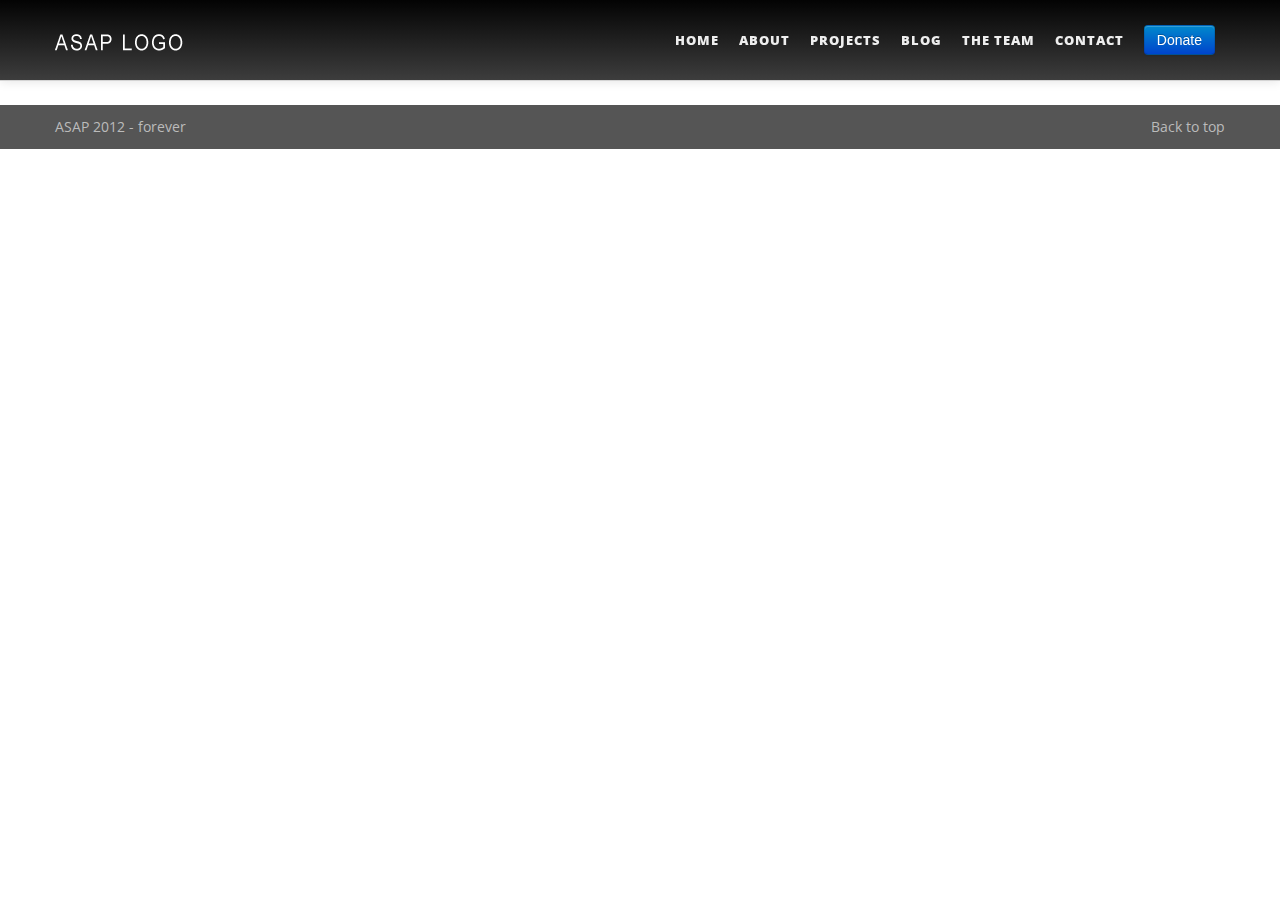
<file: blog_fullwidth.html>
<!DOCTYPE html>
<html lang="en">
  <head>
    <meta charset="utf-8">
    <title>ASAP</title>
    <meta name="viewport" content="width=device-width, initial-scale=1.0">
    <meta name="description" content="Responsive HTML template for Your company">
    <meta name="author" content="Oskar Żabik (oskar.zabik@gmail.com)">

    <!-- Le styles -->
    <link href="css/bootstrap.min.css" rel="stylesheet">
    <link href="css/bootstrap-responsive.min.css" rel="stylesheet">

    <link rel="stylesheet" href="css/typica.css">

    <!-- Le HTML5 shim, for IE6-8 support of HTML5 elements -->
    <!--[if lt IE 9]>
      <script src="http://html5shim.googlecode.com/svn/trunk/html5.js"></script>
    <![endif]-->

    <!-- Le favicon -->
    <link rel="shortcut icon" href="favicon.ico">

  </head>

  <body>

    <div class="navbar navbar-fixed-top">
      <div class="navbar-inner">
        <div class="container">
          <a class="btn btn-navbar" data-toggle="collapse" data-target=".nav-collapse">
            <span class="icon-bar"></span>
            <span class="icon-bar"></span>
            <span class="icon-bar"></span>
          </a>
          <a class="brand" href="index.html"><img src="img/logo.png" alt="Typica - Bootstrap Awesome Template!"></a>
          <div class="nav-collapse">
            <ul class="nav pull-right">
               <li><a href="index.html">Home</a></li>
              <li><a href="about.html">About</a></li>
              <li><a href="projects.html">Projects</a></li>
              <li><a href="http://sowen242.tumblr.com/">Blog</a></li>
              <li><a href="theteam.html">The Team</a></li>
              <li><a href="contact.html">Contact</a></li>
              <li style="margin-top:-10px;"><a href="donate.html"><button class="btn btn-primary" type="button">Donate</button></a></li>
            </ul>
          </div><!--/.nav-collapse -->
        </div>
      </div>
    </div>
    
    
<!-- 
    <div class="hero-unit">
    	<div class="container">
    		<div class="row">
    			<div class="span12">
    				<h1>the <strong class="blue">Blog</strong></h1>
    			</div>
    		</div>
    	</div>
    </div>
    
	<div class="container blog-wrap post-info-left">

   				<article class="row blog-item">
   					
   					<div class="span2">
   						
   						<aside>
   							
   							<div class="date-wrapper">
   								<span class="published">
   									<time datetime="2011-01-12">
   										<p class="day pull-left">12</p><p class="month pull-right">JAN 2012</p>
   									</time>
   									<div class="clearfix"></div>
   								</span>
   							</div>

   							<div class="postedby">
   								<h4><i class="icon-user"></i> Author:</h4>
   								<p class="author-name"><a href="#">John Doe</a></p>
   							</div>

   							<div class="post-tags">
   								<h4><i class="icon-tags"></i> Tags:</h4>
   								<ul>
   								  <li><a href="#" rel="tag"><span class="label">Tag1</span></a></li>
   								  <li><a href="#" rel="tag"><span class="label">tag2</span></a></li>
   								  <li><a href="#" rel="tag"><span class="label">tag3</span></a></li>
   								  <li><a href="#" rel="tag"><span class="label">tag4</span></a></li>
   								</ul>
   							</div>

   							<div class="comments">
   								<h4><i class="icon-comment"></i> Comments</h4>
   								<p class="comments-count"><a href="#">4</a></p>
   							</div>

   						</aside>
   					</div><!~~ .span2 ~~>

   					<div class="span10">
   						
   									<h2><a href="blog_single.html">Lorem ipsum dolor sir amet</a> <small>consectetur adipisicing elit</small></h2>
   											  			
   									<p>Lorem ipsum dolor sit amet, consectetur adipisicing elit, sed do eiusmod
				      	    tempor incididunt ut labore et dolore magna aliqua. Ut enim ad minim veniam,
				      	    quis nostrud exercitation ullamco laboris nisi ut aliquip ex ea commodo
				      	    consequat. Duis aute irure dolor in reprehenderit in voluptate velit esse
				      	    cillum dolore eu fugiat nulla pariatur. Excepteur sint occaecat cupidatat non
				      	    proident, sunt in culpa qui officia deserunt mollit anim id est laborum.</p>
				      	    <img src="img/slide_bg2.jpg" alt="">
				      	    <p>Consectetur adipisicing elit, sed do eiusmod
				      	    tempor incididunt ut labore et dolore magna aliqua. Ut enim ad minim veniam,
				      	    quis nostrud exercitation ullamco laboris nisi ut aliquip ex ea commodo
				      	    consequat.</p>	


   					</div><!~~ .span10 ~~>

   				</article>

   				<article class="row blog-item">
   					
   					<div class="span2">
   						
   						<aside>
   							
   							<div class="date-wrapper">
   								<span class="published">
   									<time datetime="2011-02-02">
   										<p class="day pull-left">02</p><p class="month pull-right">FEB 2012</p>
   									</time>
   									<div class="clearfix"></div>
   								</span>
   							</div>

   							<div class="postedby">
   								<h4><i class="icon-user"></i> Author:</h4>
   								<p class="author-name"><a href="#">John Smith</a></p>
   							</div>

   							<div class="post-tags">
   								<h4><i class="icon-tags"></i> Tags:</h4>
   								<ul>
   								  <li><a href="#" rel="tag"><span class="label">Tag1</span></a></li>
   								  <li><a href="#" rel="tag"><span class="label">tag2</span></a></li>
   								  <li><a href="#" rel="tag"><span class="label">tag3</span></a></li>
   								  <li><a href="#" rel="tag"><span class="label">tag4</span></a></li>
   								  <li><a href="#" rel="tag"><span class="label">tag5</span></a></li>
   								  <li><a href="#" rel="tag"><span class="label">tag6</span></a></li>
   								</ul>
   							</div>

   							<div class="comments">
   								<h4><i class="icon-comment"></i> Comments</h4>
   								<p class="comments-count"><a href="#">36</a></p>
   							</div>

   						</aside>
   					</div><!~~ .span2 ~~>

   					<div class="span10">
   						
   									<h2><a href="blog_single.html">Lorem ipsum dolor sir amet</a> <small>Integer posuere erat</small></h2>
				      	    <blockquote>
				      	      <p>Lorem ipsum dolor sit amet, consectetur adipiscing elit. Integer posuere erat a ante venenatis.</p>
				      	      <small>Someone famous</small>
				      	    </blockquote>
				      	    <p>Consectetur adipisicing elit, sed do eiusmod
				      	    tempor incididunt ut labore et dolore magna aliqua. Ut enim ad minim veniam,
				      	    quis nostrud exercitation ullamco laboris nisi ut aliquip ex ea commodo
				      	    consequat.</p>	
      	    				<p>Lorem ipsum dolor sit amet, consectetur adipisicing elit, sed do eiusmod
  	          	    tempor incididunt ut labore et dolore magna aliqua. Ut enim ad minim veniam,
  	          	    quis nostrud exercitation ullamco laboris nisi ut aliquip ex ea commodo
  	          	    consequat. Duis aute irure dolor in reprehenderit in voluptate velit esse
  	          	    cillum dolore eu fugiat nulla pariatur. Excepteur sint occaecat cupidatat non
  	          	    proident, sunt in culpa qui officia deserunt mollit anim id est laborum.</p>


   					</div><!~~ .span10 ~~>

   				</article>
   				
   				<!~~ PAGINATION ~~>
   				<div class="pagination pagination-centered">
   				  <ul>
   				    <li><a href="#">Prev</a></li>
   				    <li class="active">
   				      <a href="#">1</a>
   				    </li>
   				    <li><a href="#">2</a></li>
   				    <li><a href="#">3</a></li>
   				    <li><a href="#">4</a></li>
   				    <li><a href="#">Next</a></li>
   				  </ul>
   				</div>
 -->

   	</div><!-- .container .blog-wrap -->
<footer>
      <div class="container">
        <!-- COPYRIGHTS -->
        <p class="pull-left">ASAP 2012 - forever</p>
        <p class="pull-right"><a href="#">Back to top</a></p>
      </div>
    </footer>


    <!-- Le javascript
    ================================================== -->
    <!-- Placed at the end of the document so the pages load faster -->
    <script src="js/jquery.js"></script>
    <script src="js/bootstrap.js"></script>
    <script src="js/plugins.js"></script>
    <script src="js/setup.js"></script>

  </body>
</html>
</file>
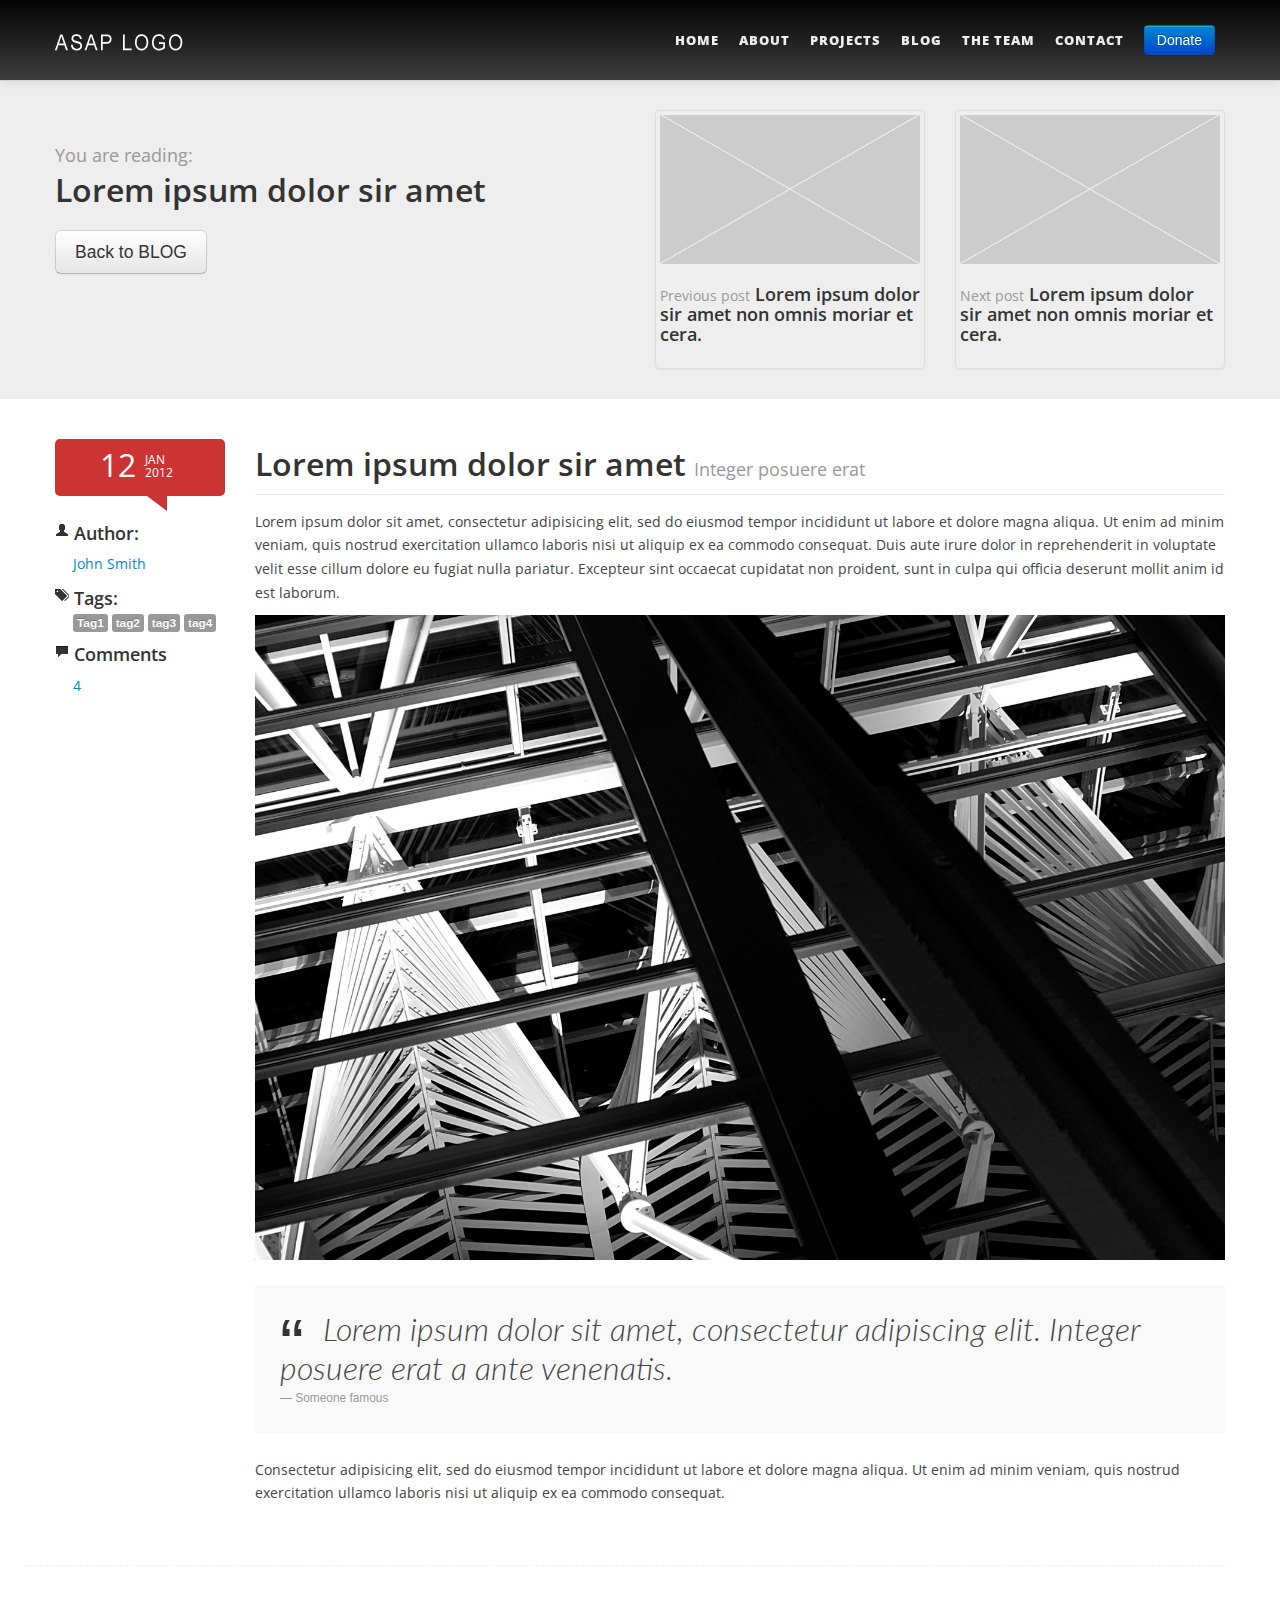
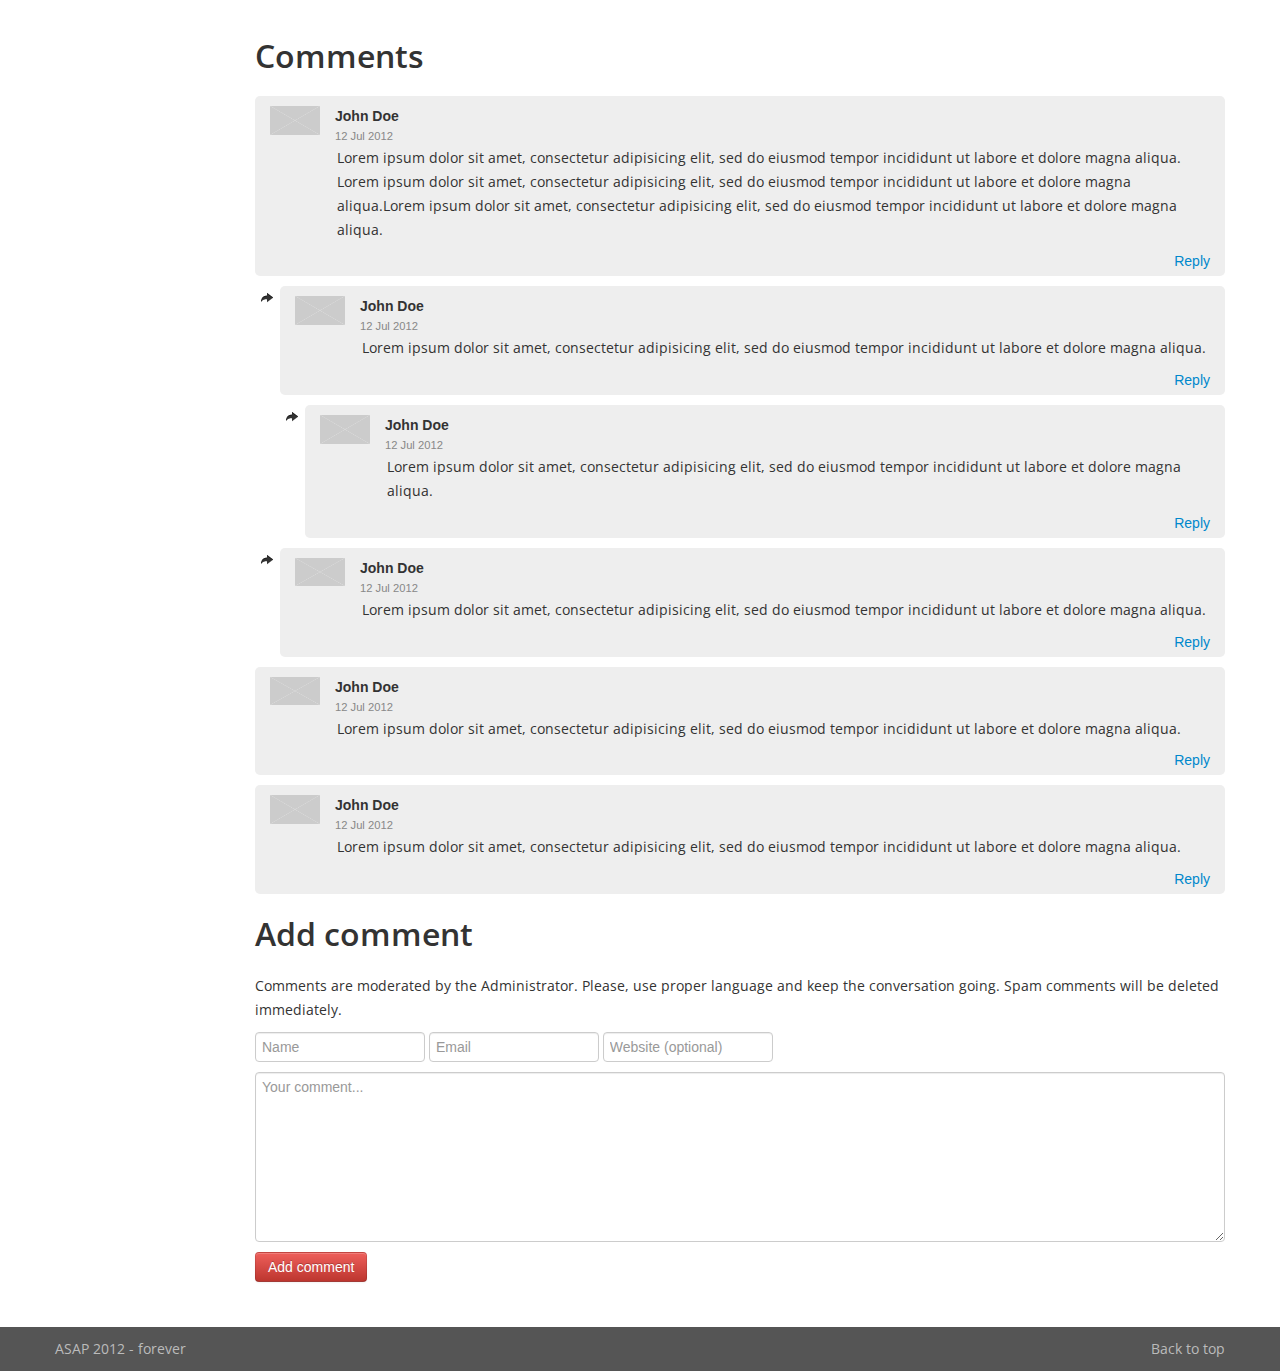
<file: blog_single.html>
<!DOCTYPE html>
<html lang="en">
  <head>
    <meta charset="utf-8">
    <title>ASAP</title>
    <meta name="viewport" content="width=device-width, initial-scale=1.0">
    <meta name="description" content="Responsive HTML template for Your company">
    <meta name="author" content="Oskar Żabik (oskar.zabik@gmail.com)">

    <!-- Le styles -->
    <link href="css/bootstrap.min.css" rel="stylesheet">
    <link href="css/bootstrap-responsive.min.css" rel="stylesheet">

    <link rel="stylesheet" href="css/typica.css">

    <!-- Le HTML5 shim, for IE6-8 support of HTML5 elements -->
    <!--[if lt IE 9]>
      <script src="http://html5shim.googlecode.com/svn/trunk/html5.js"></script>
    <![endif]-->

    <!-- Le favicon -->
    <link rel="shortcut icon" href="favicon.ico">

  </head>

  <body>

    <div class="navbar navbar-fixed-top">
      <div class="navbar-inner">
        <div class="container">
          <a class="btn btn-navbar" data-toggle="collapse" data-target=".nav-collapse">
            <span class="icon-bar"></span>
            <span class="icon-bar"></span>
            <span class="icon-bar"></span>
          </a>
          <a class="brand" href="index.html"><img src="img/logo.png" alt="Typica - Bootstrap Awesome Template!"></a>
          <div class="nav-collapse">
            <ul class="nav pull-right">
               <li><a href="index.html">Home</a></li>
              <li><a href="about.html">About</a></li>
              <li><a href="projects.html">Projects</a></li>
              <li><a href="http://sowen242.tumblr.com/">Blog</a></li>
              <li><a href="theteam.html">The Team</a></li>
              <li><a href="contact.html">Contact</a></li>
              <li style="margin-top:-10px;"><a href="donate.html"><button class="btn btn-primary" type="button">Donate</button></a></li>
            </ul>
          </div><!--/.nav-collapse -->
        </div>
      </div>
    </div>

    <div class="hero-unit">
    	<div class="container">
    		<div class="row">
    			<div class="span6">
    				<h2><small>You are reading:</small><br> Lorem ipsum dolor sir amet</h2>
    				<button class="btn btn-large">Back to BLOG</button>
    			</div>

    			<div class="span6">
    				<div class="row">
    					<div class="span3">
    						<a href="#" class="thumbnail previous-post">
    							<img src="img/testimonials_placeholder.png" alt="" class="hidden-phone">
    							<h4><small>Previous post</small> Lorem ipsum dolor sir amet non omnis moriar et cera.</h4>
    						</a>
    					</div>
    					<div class="span3">
    						<a href="#" class="thumbnail next-post">
    							<img src="img/testimonials_placeholder.png" alt="" class="hidden-phone">
    							<h4><small>Next post</small> Lorem ipsum dolor sir amet non omnis moriar et cera.</h4>
    						</a>
    					</div>
    				</div>
    			</div>
    		</div>
    	</div>
    </div>

   	<div class="container blog-wrap post-info-left">

   				<article class="row blog-item blog-item-single">
   					
   					<div class="span2">
   						
   						<aside>
   							
   							<div class="date-wrapper">
   								<span class="published">
   									<time datetime="2011-01-12">
   										<p class="day pull-left">12</p><p class="month pull-right">JAN 2012</p>
   									</time>
   									<div class="clearfix"></div>
   								</span>
   							</div>

   							<div class="postedby">
   								<h4><i class="icon-user"></i> Author:</h4>
   								<p class="author-name"><a href="#">John Smith</a></p>
   							</div>

   							<div class="post-tags">
   								<h4><i class="icon-tags"></i> Tags:</h4>
   								<ul>
   								  <li><a href="#" rel="tag"><span class="label">Tag1</span></a></li>
   								  <li><a href="#" rel="tag"><span class="label">tag2</span></a></li>
   								  <li><a href="#" rel="tag"><span class="label">tag3</span></a></li>
   								  <li><a href="#" rel="tag"><span class="label">tag4</span></a></li>
   								</ul>
   							</div>

   							<div class="comments">
   								<h4><i class="icon-comment"></i> Comments</h4>
   								<p class="comments-count"><a href="#">4</a></p>
   							</div>

   						</aside>
   					</div><!-- .span2 -->

   					<div class="span10">
   						
   									<h2>Lorem ipsum dolor sir amet <small>Integer posuere erat</small></h2>
   											  			
   									<p>Lorem ipsum dolor sit amet, consectetur adipisicing elit, sed do eiusmod
   						      	    tempor incididunt ut labore et dolore magna aliqua. Ut enim ad minim veniam,
   						      	    quis nostrud exercitation ullamco laboris nisi ut aliquip ex ea commodo
   						      	    consequat. Duis aute irure dolor in reprehenderit in voluptate velit esse
   						      	    cillum dolore eu fugiat nulla pariatur. Excepteur sint occaecat cupidatat non
   						      	    proident, sunt in culpa qui officia deserunt mollit anim id est laborum.</p>
   						      	    <img src="img/slide_bg2.jpg" alt="">
   						      	    <blockquote>
   						      	      <p>Lorem ipsum dolor sit amet, consectetur adipiscing elit. Integer posuere erat a ante venenatis.</p>
   						      	      <small>Someone famous</small>
   						      	    </blockquote>
   						      	    <p>Consectetur adipisicing elit, sed do eiusmod
   						      	    tempor incididunt ut labore et dolore magna aliqua. Ut enim ad minim veniam,
   						      	    quis nostrud exercitation ullamco laboris nisi ut aliquip ex ea commodo
   						      	    consequat.</p>	


   					</div><!-- .span10 -->

   				</article>
   				
   				<!-- COMMENTS -->
   				<div class="row">
   					<div class="span10 offset2">
   						
   						<h2>Comments</h2>
   						<ol class="comments-list comments-main-list">
   							<li>
   								<div class="comment">
   									<img src="img/testimonials_placeholder.png" alt="" width="50" height="50" class="avatar">
									<div class="comment-author">John Doe</div>
									<div class="comment-date">12 Jul 2012</div>
									<p class="comment-content">Lorem ipsum dolor sit amet, consectetur adipisicing elit, sed do eiusmod	tempor incididunt ut labore et dolore magna aliqua. Lorem ipsum dolor sit amet, consectetur adipisicing elit, sed do eiusmod	tempor incididunt ut labore et dolore magna aliqua.Lorem ipsum dolor sit amet, consectetur adipisicing elit, sed do eiusmod	tempor incididunt ut labore et dolore magna aliqua.
									</p>
									<a href="#" class="comment-reply">Reply</a>
   								</div>

   								<ol class="comments-list comment-reply">
   									<li>
   										<div class="comment">
   											<img src="img/testimonials_placeholder.png" alt="" width="50" height="50" class="avatar">
   											<div class="comment-author">John Doe</div>
   											<div class="comment-date">12 Jul 2012</div>
   											<p class="comment-content">Lorem ipsum dolor sit amet, consectetur adipisicing elit, sed do eiusmod	tempor incididunt ut labore et dolore magna aliqua. </p>
   											<a href="#" class="comment-reply">Reply</a>
   										</div>
   										<ol class="comments-list comment-reply">
   											<li>
   												<div class="comment">
   													<img src="img/testimonials_placeholder.png" alt="" width="50" height="50" class="avatar">
   													<div class="comment-author">John Doe</div>
   													<div class="comment-date">12 Jul 2012</div>
   													<p class="comment-content">Lorem ipsum dolor sit amet, consectetur adipisicing elit, sed do eiusmod	tempor incididunt ut labore et dolore magna aliqua. </p>
   													<a href="#" class="comment-reply">Reply</a>
   												</div>
   											</li>
   										</ol>
   									</li>
   									<li>
   										<div class="comment">
   											<img src="img/testimonials_placeholder.png" alt="" width="50" height="50" class="avatar">
   											<div class="comment-author">John Doe</div>
   											<div class="comment-date">12 Jul 2012</div>
   											<p class="comment-content">Lorem ipsum dolor sit amet, consectetur adipisicing elit, sed do eiusmod	tempor incididunt ut labore et dolore magna aliqua. </p>
   											<a href="#" class="comment-reply">Reply</a>
   										</div>
   									</li>
   								</ol>
   							</li>
   							<li>
   								<div class="comment">
   									<img src="img/testimonials_placeholder.png" alt="" width="50" height="50" class="avatar">
   									<div class="comment-author">John Doe</div>
   									<div class="comment-date">12 Jul 2012</div>
   									<p class="comment-content">Lorem ipsum dolor sit amet, consectetur adipisicing elit, sed do eiusmod	tempor incididunt ut labore et dolore magna aliqua. </p>
   									<a href="#" class="comment-reply">Reply</a>
   								</div>
   							</li>
   							<li>
   								<div class="comment">
   									<img src="img/testimonials_placeholder.png" alt="" width="50" height="50" class="avatar">
   									<div class="comment-author">John Doe</div>
   									<div class="comment-date">12 Jul 2012</div>
   									<p class="comment-content">Lorem ipsum dolor sit amet, consectetur adipisicing elit, sed do eiusmod	tempor incididunt ut labore et dolore magna aliqua. </p>
   									<a href="#" class="comment-reply">Reply</a>
   								</div>
   							</li>
   						</ol>

		   				<!-- COMMENT FORM -->
		   				<h2>Add comment</h2>
		   				<p>Comments are moderated by the Administrator. Please, use proper language and keep the conversation going. Spam comments will be deleted immediately.</p>
						<form action="#" method="post" class="form-inline form-horizontal">
							<div class="span10">
								<div class="row commenter-info">
									<input type="text" name="name" id="name" value="" tabindex="1" placeholder="Name" class="span2"/>
									<input type="text" name="name" id="name" value="" tabindex="2" placeholder="Email" class="span2"/>
									<input type="text" name="name" id="name" value="" tabindex="3" placeholder="Website (optional)" class="span2"/>
								</div>
							</div>
							
							<div>
								<textarea cols="100" rows="8" name="textarea" id="textarea" tabindex="4" placeholder="Your comment..." class="span10"></textarea>
							</div>
							
						
							<div>
								<input type="submit" value="Add comment" class="btn btn-danger comment-button"/>
							</div>
						</form>

   					</div><!-- .span10.offset1 -->
   				</div>

   	</div><!-- .container .blog-wrap -->

    <footer>
      <div class="container">
        <!-- COPYRIGHTS -->
        <p class="pull-left">ASAP 2012 - forever</p>
        <p class="pull-right"><a href="#">Back to top</a></p>
      </div>
    </footer>


    <!-- Le javascript
    ================================================== -->
    <!-- Placed at the end of the document so the pages load faster -->
    <script src="js/jquery.js"></script>
    <script src="js/bootstrap.js"></script>
    <script src="js/plugins.js"></script>
    <script src="js/setup.js"></script>

  </body>
</html>
</file>
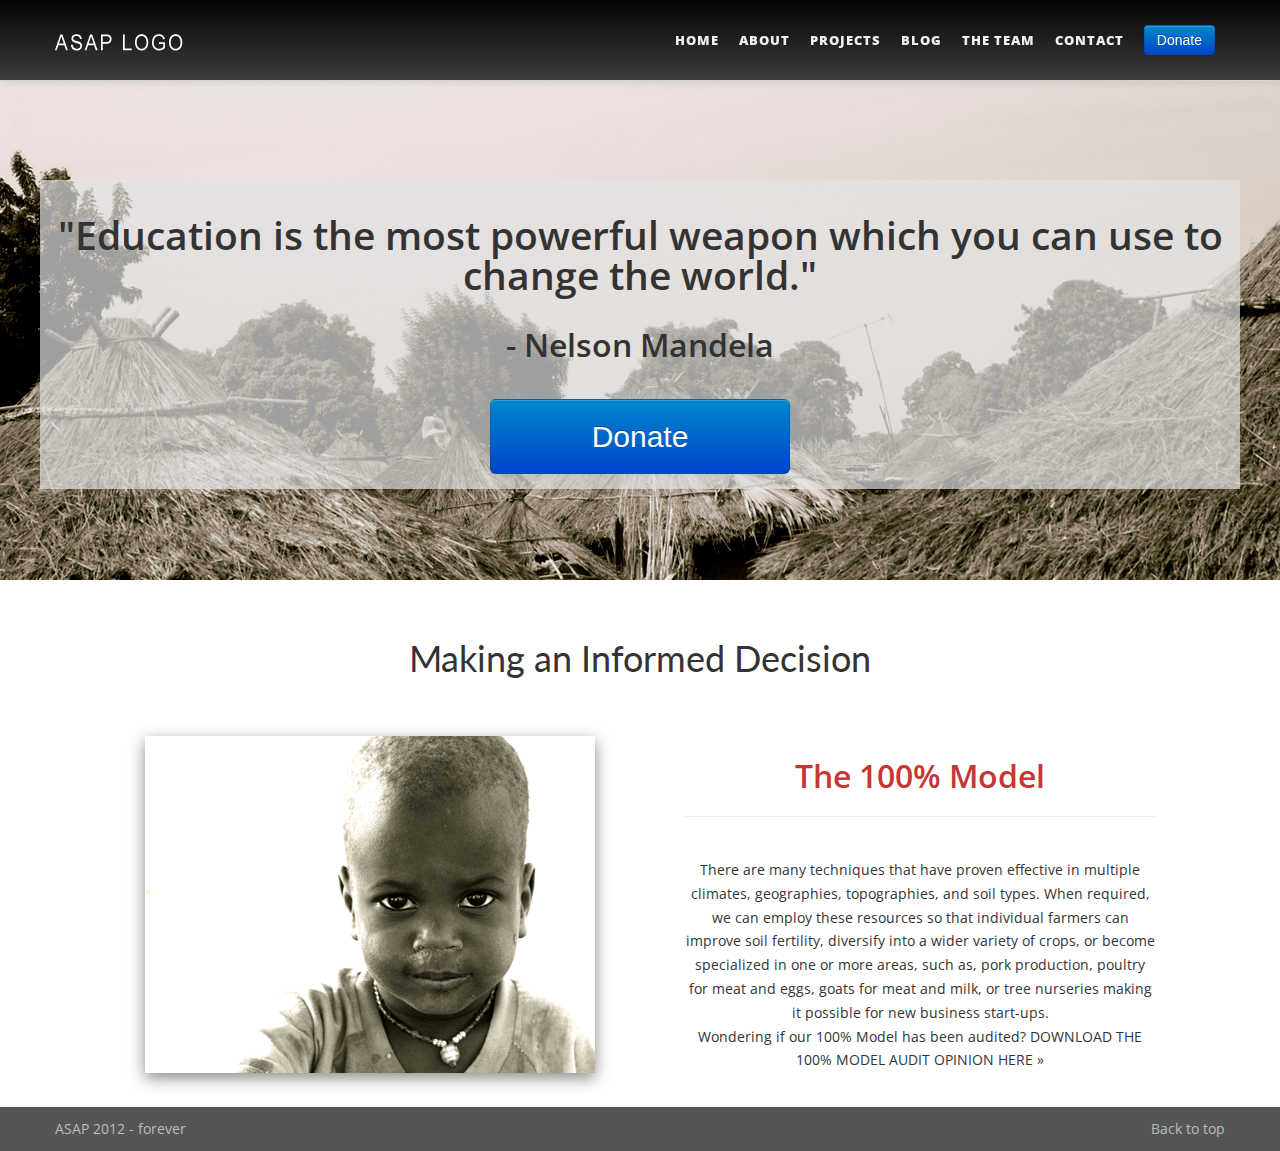
<file: donate.html>
<!DOCTYPE html>
<html lang="en">
  <head>
    <meta charset="utf-8">
    <title>ASAP</title>
    <meta name="viewport" content="width=device-width, initial-scale=1.0">
    <meta name="description" content="Responsive HTML template for Your company">
    <meta name="author" content="Oskar Żabik (oskar.zabik@gmail.com)">

    <!-- Le styles -->
    <link href="css/bootstrap.min.css" rel="stylesheet">
    <link href="css/bootstrap-responsive.min.css" rel="stylesheet">

    <link rel="stylesheet" href="css/typica.css">

    <!-- Le HTML5 shim, for IE6-8 support of HTML5 elements -->
    <!--[if lt IE 9]>
      <script src="http://html5shim.googlecode.com/svn/trunk/html5.js"></script>
    <![endif]-->

    <!-- Le favicon -->
    <link rel="shortcut icon" href="favicon.ico">

  </head>

  <body>

    <div class="navbar navbar-fixed-top">
      <div class="navbar-inner">
        <div class="container">
          <a class="btn btn-navbar" data-toggle="collapse" data-target=".nav-collapse">
            <span class="icon-bar"></span>
            <span class="icon-bar"></span>
            <span class="icon-bar"></span>
          </a>
          <a class="brand" href="index.html"><img src="img/logo.png" alt="Typica - Bootstrap Awesome Template!"></a>
          <div class="nav-collapse">
            <ul class="nav pull-right">
               <li><a href="index.html">Home</a></li>
              <li><a href="about.html">About</a></li>
              <li><a href="projects.html">Projects</a></li>
              <li><a href="http://sowen242.tumblr.com/">Blog</a></li>
              <li><a href="theteam.html">The Team</a></li>
              <li><a href="contact.html">Contact</a></li>
              <li style="margin-top:-10px;"><a href="donate.html"><button class="btn btn-primary" type="button">Donate</button></a></li>
            </ul>
          </div><!--/.nav-collapse -->
        </div>
      </div>
    </div>
<!-- End Nav -->

<!-- Img -->
<div id="myCarousel" class="carousel slide";>
        <!-- Carousel items -->
        <div class="carousel-inner">
          <div class="active item">
            <img src="img/donate.png" alt="Donate">
           	 <div>
            	<div class="caption middle-left container push-left" style="text-align:center;margin-top:-100px;margin-left: -600px; padding:15px; background-color: rgba(226, 226, 226, 0.7);">
             		<h1>"Education is the most powerful weapon which you can use to change the world."</h1>
              	 	<h2>- Nelson Mandela</h2><br/>
              	 <center><button class="btn btn-large btn-primary" type="button" style="width:300px; height:75px;font-size: 30px;">Donate</button></center>
           	 </div>
        	</div>
        </div>
      </div>
    </div>
      

      <div class="section-title">
        <h2>Making an Informed Decision</h2>
      </div>
  
      <!-- Earth -->
      
      <center><div class="container">
          <div class="span6">
            <img src="img/donate_child.png" alt="placeholder+image" style="width:450px; box-shadow: 0px 5px 15px #888888">
          </div>
          <div class="span5">
            <h2 style="color: #c63733">The 100% Model<hr></h2>
            <p>
There are many techniques that have proven effective in multiple climates, geographies, topographies, and soil types. When required, we can employ these resources so that individual farmers can improve soil fertility, diversify into a wider variety of crops, or become specialized in one or more areas, such as, pork production, poultry for meat and eggs, goats for meat and milk, or tree nurseries making it possible for new business start-ups.
<br/>
Wondering if our 100% Model has been audited? DOWNLOAD THE 100% MODEL AUDIT OPINION HERE »</p>
           </div>
          </div></center>

    <footer>
      <div class="container">
        <!-- COPYRIGHTS -->
        <p class="pull-left">ASAP 2012 - forever</p>
        <p class="pull-right"><a href="#">Back to top</a></p>
      </div>
    </footer>


    <!-- Le javascript
    ================================================== -->
    <!-- Placed at the end of the document so the pages load faster -->
    <script src="js/jquery.js"></script>
    <script src="js/bootstrap.js"></script>
    <script src="js/plugins.js"></script>
    <script src="js/setup.js"></script>

  </body>
</html>
</file>
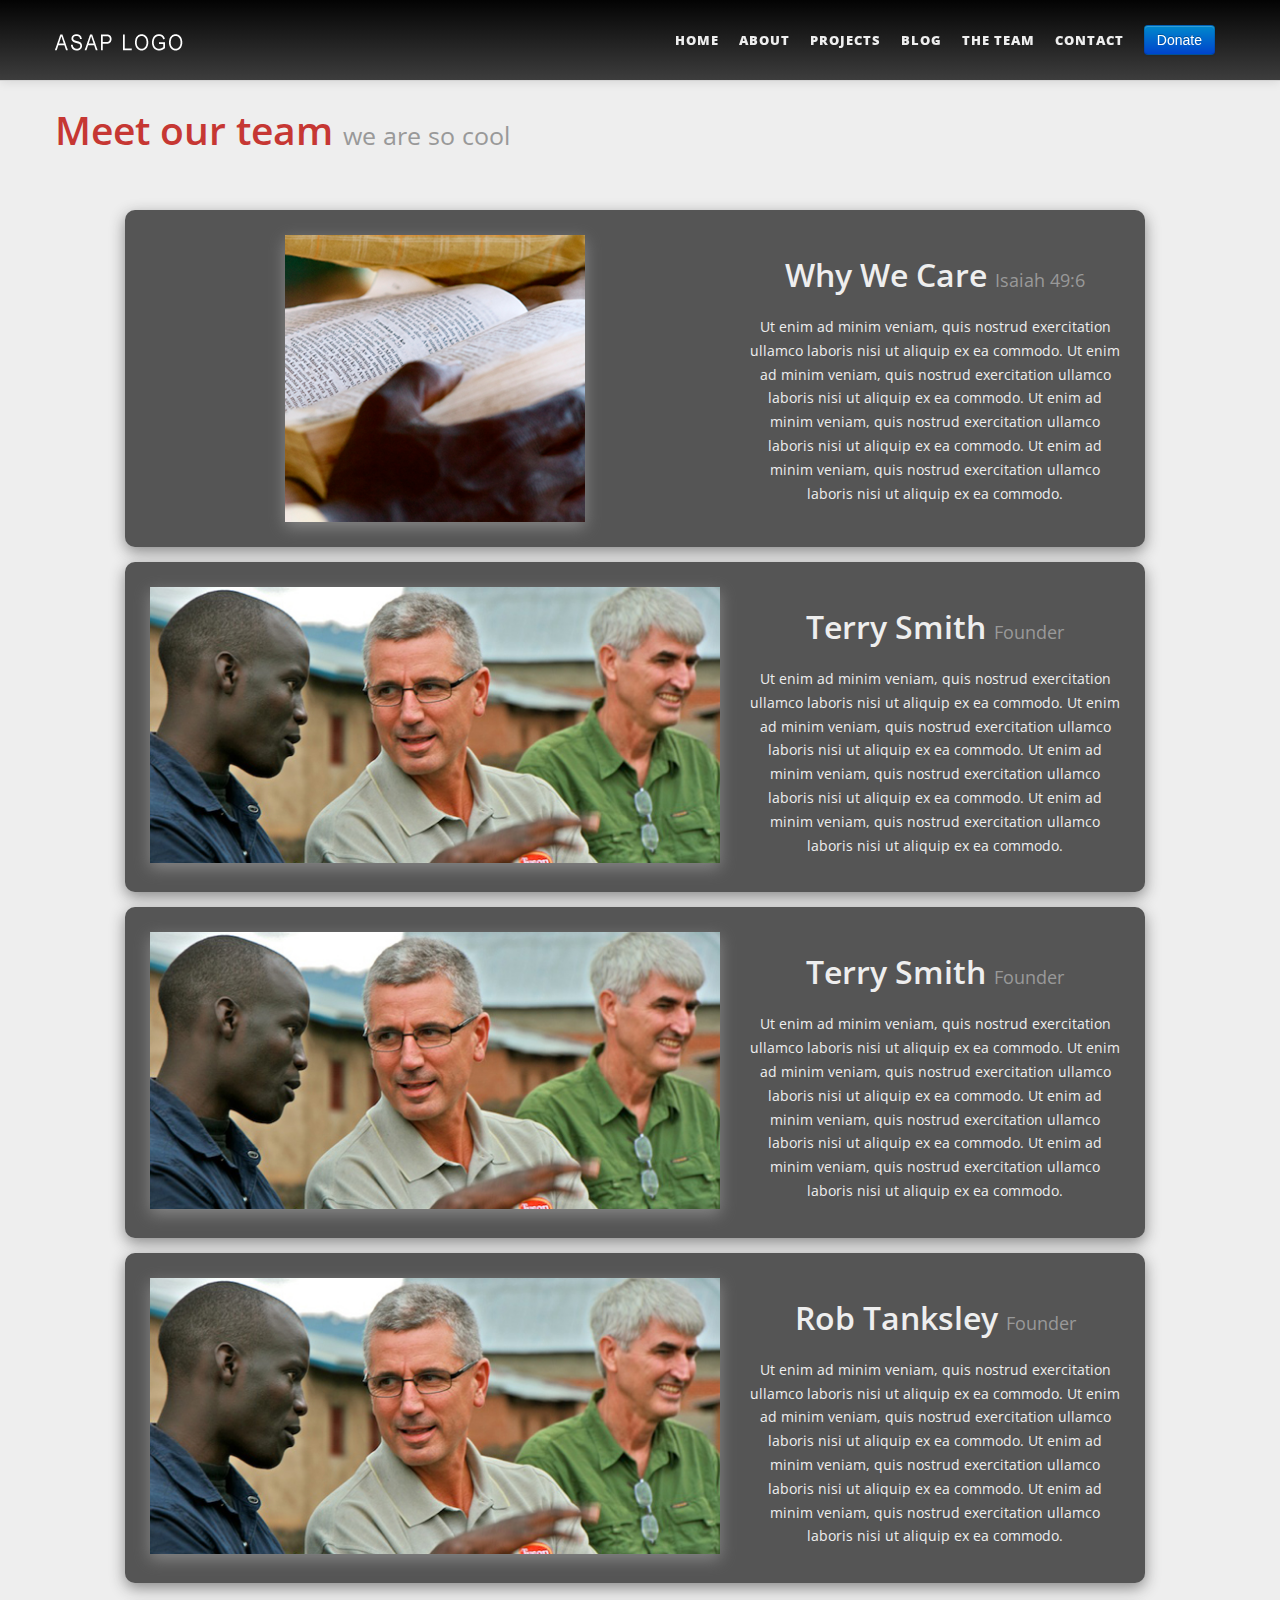
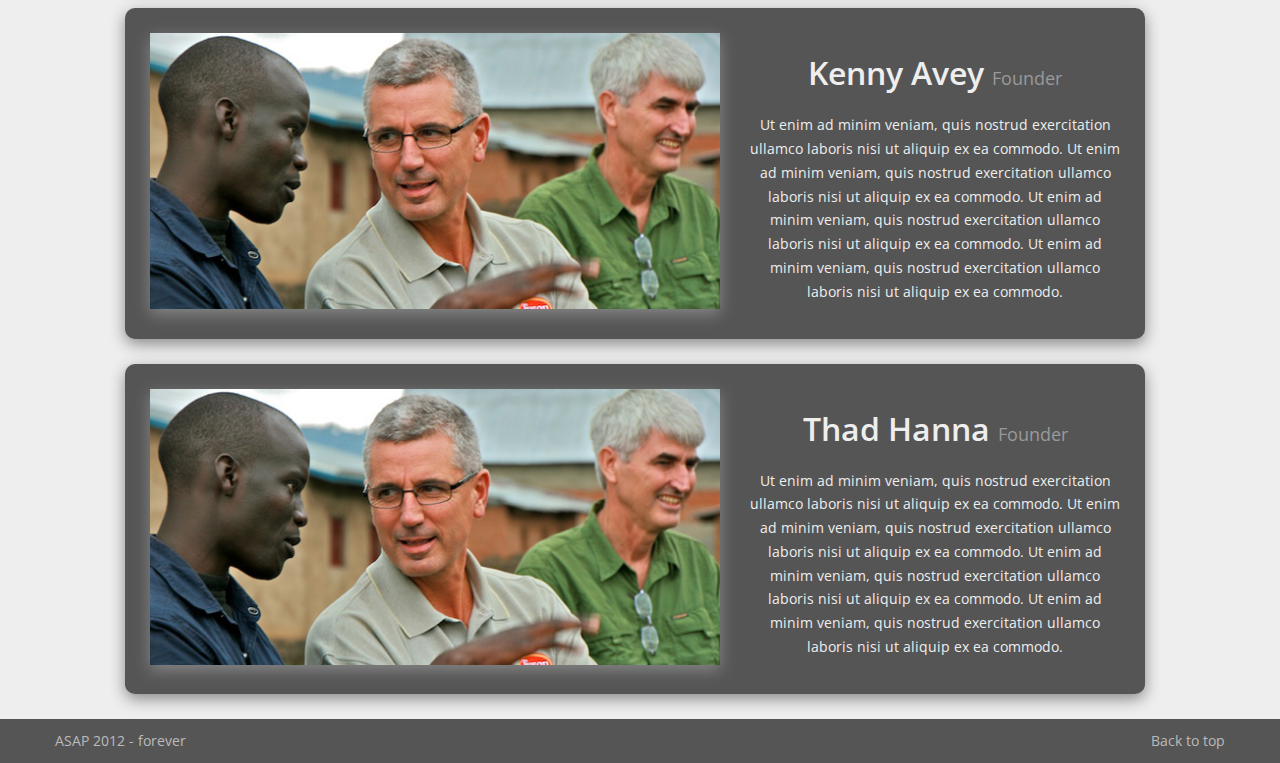
<file: theteam.html>
<!DOCTYPE html>
<html lang="en">
  <head>
    <meta charset="utf-8">
    <title>ASAP</title>
    <meta name="viewport" content="width=device-width, initial-scale=1.0">
    <meta name="description" content="Responsive HTML template for Your company">
    <meta name="author" content="Oskar Żabik (oskar.zabik@gmail.com)">

    <!-- Le styles -->
    <link href="css/bootstrap.min.css" rel="stylesheet">
    <link href="css/bootstrap-responsive.min.css" rel="stylesheet">

    <link rel="stylesheet" href="css/typica.css">

    <!-- Le HTML5 shim, for IE6-8 support of HTML5 elements -->
    <!--[if lt IE 9]>
      <script src="http://html5shim.googlecode.com/svn/trunk/html5.js"></script>
    <![endif]-->

    <!-- Le favicon -->
    <link rel="shortcut icon" href="favicon.ico">

  </head>

  <body style="background-color: #eeeeee">

    <div class="navbar navbar-fixed-top">
      <div class="navbar-inner">
        <div class="container">
          <a class="btn btn-navbar" data-toggle="collapse" data-target=".nav-collapse">
            <span class="icon-bar"></span>
            <span class="icon-bar"></span>
            <span class="icon-bar"></span>
          </a>
          <a class="brand" href="index.html"><img src="img/logo.png" alt="Typica - Bootstrap Awesome Template!"></a>
          <div class="nav-collapse">
            <ul class="nav pull-right">
               <li><a href="index.html">Home</a></li>
              <li><a href="about.html">About</a></li>
              <li><a href="projects.html">Projects</a></li>
              <li><a href="http://sowen242.tumblr.com/">Blog</a></li>
              <li><a href="theteam.html">The Team</a></li>
              <li><a href="contact.html">Contact</a></li>
              <li style="margin-top:-10px;"><a href="donate.html"><button class="btn btn-primary" type="button">Donate</button></a></li>
            </ul>
          </div><!--/.nav-collapse -->
        </div>
      </div>
    </div>

    <div class="container">

      <div class="page-header">
        <h1 style="color: #c63733">Meet our team <small>we are so cool</small></h1>
      </div>
      
      <!--Why We Care -->
    <div class="container span10" style="background-color: #555; padding:25px; border-radius:10px; box-shadow: 0px 5px 15px #888888; margin-left:70px;"> 
      	<div class="row testimonials">
          	<div class="span6">
            	<img src="img/team/bible.png" alt="Why We Care" style="box-shadow: 0px 5px 15px #888888">
          	</div>
          	<div class="span4">
            	<h2 style="color: #EEE">Why We Care <small>Isaiah 49:6</small></h2>
            <p style="color: #EEE">Ut enim ad minim veniam, quis nostrud exercitation ullamco laboris nisi ut aliquip ex ea commodo. Ut enim ad minim veniam, quis nostrud exercitation ullamco laboris nisi ut aliquip ex ea commodo. Ut enim ad minim veniam, quis nostrud exercitation ullamco laboris nisi ut aliquip ex ea commodo. Ut enim ad minim veniam, quis nostrud exercitation ullamco laboris nisi ut aliquip ex ea commodo.</p>
          </div>
      	</div>
      </div>
      
       <!-- Member 1 -->
    <div class="container span10" style="background-color: #555; padding:25px; border-radius:10px; box-shadow: 0px 5px 15px #888888; margin-top:15px; margin-left:70px;"> 
      	<div class="row testimonials">
          	<div class="span6">
            	<img src="img/team/Donnie.jpg" alt="Donnie Smith" style="box-shadow: 0px 5px 15px #888888">
          	</div>
          	<div class="span4">
            	<h2 style="color: #EEE">Terry Smith <small>Founder</small></h2>
            <p style="color: #EEE">Ut enim ad minim veniam, quis nostrud exercitation ullamco laboris nisi ut aliquip ex ea commodo. Ut enim ad minim veniam, quis nostrud exercitation ullamco laboris nisi ut aliquip ex ea commodo. Ut enim ad minim veniam, quis nostrud exercitation ullamco laboris nisi ut aliquip ex ea commodo. Ut enim ad minim veniam, quis nostrud exercitation ullamco laboris nisi ut aliquip ex ea commodo.</p>
          </div>
      	</div>
      </div>

      <!-- Member 2 -->
    <div class="container span10" style="background-color: #555; padding:25px; border-radius:10px; box-shadow: 0px 5px 15px #888888; margin-top:15px; margin-left:70px;"> 
        <div class="row testimonials">
            <div class="span6">
              <img src="img/team/Donnie.jpg" alt="Donnie Smith" style="box-shadow: 0px 5px 15px #888888">
            </div>
            <div class="span4">
              <h2 style="color: #EEE">Terry Smith <small>Founder</small></h2>
            <p style="color: #EEE">Ut enim ad minim veniam, quis nostrud exercitation ullamco laboris nisi ut aliquip ex ea commodo. Ut enim ad minim veniam, quis nostrud exercitation ullamco laboris nisi ut aliquip ex ea commodo. Ut enim ad minim veniam, quis nostrud exercitation ullamco laboris nisi ut aliquip ex ea commodo. Ut enim ad minim veniam, quis nostrud exercitation ullamco laboris nisi ut aliquip ex ea commodo.</p>
          </div>
        </div>
      </div>
      
       <!-- Member 3 -->
    <div class="container span10" style="background-color: #555; padding:25px; border-radius:10px; box-shadow: 0px 5px 15px #888888; margin-top:15px; margin-left:70px;"> 
      	<div class="row testimonials">
          	<div class="span6">
            	<img src="img/team/Donnie.jpg" alt="Donnie Smith" style="box-shadow: 0px 5px 15px #888888">
          	</div>
          	<div class="span4">
            	<h2 style="color: #EEE">Rob Tanksley <small>Founder</small></h2>
            <p style="color: #EEE">Ut enim ad minim veniam, quis nostrud exercitation ullamco laboris nisi ut aliquip ex ea commodo. Ut enim ad minim veniam, quis nostrud exercitation ullamco laboris nisi ut aliquip ex ea commodo. Ut enim ad minim veniam, quis nostrud exercitation ullamco laboris nisi ut aliquip ex ea commodo. Ut enim ad minim veniam, quis nostrud exercitation ullamco laboris nisi ut aliquip ex ea commodo.</p>
          </div>
      	</div>
      </div>
      
       <!-- Member 4 -->
    <div class="container span10" style="background-color: #555; padding:25px; border-radius:10px; box-shadow: 0px 5px 15px #888888; margin-top:25px; margin-left:70px;"> 
      	<div class="row testimonials">
          	<div class="span6">
            	<img src="img/team/Donnie.jpg" alt="Donnie Smith" style="box-shadow: 0px 5px 15px #888888">
          	</div>
          	<div class="span4">
            	<h2 style="color: #EEE">Kenny Avey <small>Founder</small></h2>
            <p style="color: #EEE">Ut enim ad minim veniam, quis nostrud exercitation ullamco laboris nisi ut aliquip ex ea commodo. Ut enim ad minim veniam, quis nostrud exercitation ullamco laboris nisi ut aliquip ex ea commodo. Ut enim ad minim veniam, quis nostrud exercitation ullamco laboris nisi ut aliquip ex ea commodo. Ut enim ad minim veniam, quis nostrud exercitation ullamco laboris nisi ut aliquip ex ea commodo.</p>
          </div>
      	</div>
      </div>
      
       <!-- Member 5 -->
    <div class="container span10" style="background-color: #555; padding:25px; border-radius:10px; box-shadow: 0px 5px 15px #888888; margin-top:25px; margin-left:70px;"> 
      	<div class="row testimonials">
          	<div class="span6">
            	<img src="img/team/Donnie.jpg" alt="Donnie Smith" style="box-shadow: 0px 5px 15px #888888">
          	</div>
          	<div class="span4">
            	<h2 style="color: #EEE">Thad Hanna <small>Founder</small></h2>
            <p style="color: #EEE">Ut enim ad minim veniam, quis nostrud exercitation ullamco laboris nisi ut aliquip ex ea commodo. Ut enim ad minim veniam, quis nostrud exercitation ullamco laboris nisi ut aliquip ex ea commodo. Ut enim ad minim veniam, quis nostrud exercitation ullamco laboris nisi ut aliquip ex ea commodo. Ut enim ad minim veniam, quis nostrud exercitation ullamco laboris nisi ut aliquip ex ea commodo.</p>
          </div>
      	</div>
      </div>
      
    </div>

    <footer>
      <div class="container">
        <!-- COPYRIGHTS -->
        <p class="pull-left">ASAP 2012 - forever</p>
        <p class="pull-right"><a href="#">Back to top</a></p>
      </div>
    </footer>


    <!-- Le javascript
    ================================================== -->
    <!-- Placed at the end of the document so the pages load faster -->
    <script src="js/jquery.js"></script>
    <script src="js/bootstrap.js"></script>
    <script src="js/plugins.js"></script>
    <script src="js/setup.js"></script>

  </body>
</html>
</file>
<file: css/typica.css>
@import url(http://fonts.googleapis.com/css?family=Open+Sans:800,600,400,300|Open+Sans+Condensed:300,700|Lato:100,300,400);
/* 
*           Layout stylesheet
* ======================================
* Project:     ASAP
* Version:     1.0
* Last change: 11/1/2012
* Author:      Stephen Owen
* Author URI:  sowen242@gmail.com
* --------------------------------------
*           Table of contents
* ======================================
* $GLOBAL
* $NAVIGATION
* $CAROUSEL
* $HOMEPAGE
* $CONTACT
* $FOOTER
* $FONTS   - element specific font 
*            rules sometimes included 
*            within element
* $ABOUT   - .member
* $BLOG    - .blog
*            .comments-list
*            (also search for $COMMENTS)
* $PRICING - #pricing-table
* $ICONS
* $PLUGINS - styles provided with plugins
* $QUERIES - Media responsive queries.
*/
/* ##########  */
/*   $GLOBAL   */
/* ##########  */
@media (min-width: 979px) {
  body {
    padding-top: 80px;
  }
}

iframe {
  width: 100%;
}

h2 a {
  color: inherit;
}
h2 a:hover {
  color: inherit;
  text-decoration: none;
}
h2 i {
  margin-top: 10px;
}

p i {
  margin-top: 2px;
}

blockquote {
  background: #f9f9f9;
  border-left: none;
  margin: 25px 0;
  padding: 25px 25px;
  quotes: "\201C""\201D""\2018""\2019";
}

blockquote:before {
  color: #333;
  content: open-quote;
  font-size: 72px;
  line-height: .1em;
  margin-right: 15px;
  vertical-align: -0.4em;
}

blockquote p {
  display: inline;
}

.hero-unit .thumbnail {
  color: inherit;
}
.hero-unit .thumbnail:hover {
  color: inherit;
  text-decoration: none;
}

.circle-thumbnail {
  border: 5px solid white;
  display: block;
  margin: 0 auto;
  overflow: hidden;
  -webkit-border-radius: 50%;
  -moz-border-radius: 50%;
  -ms-border-radius: 50%;
  -o-border-radius: 50%;
  border-radius: 50%;
  -webkit-box-shadow: 0 1px 3px rgba(0, 0, 0, 0.2);
  -moz-box-shadow: 0 1px 3px rgba(0, 0, 0, 0.2);
  box-shadow: 0 1px 3px rgba(0, 0, 0, 0.2);
  padding: 0;
  width: 150px;
  height: 150px;
}
.circle-thumbnail img {
  width: 100%;
  height: 100%;
}

.section-title h2 {
  padding: 50px 0;
}
.section-title.horizontal-left h2 {
  padding-top: 0;
  padding-bottom: 10px;
}
.section-title.horizontal-left i {
  margin-top: 18px;
}

.hero-unit {
  margin: 0 0 25px 0;
  padding: 30px 20px;
  -webkit-border-radius: 0px;
  -moz-border-radius: 0px;
  -ms-border-radius: 0px;
  -o-border-radius: 0px;
  border-radius: 0px;
}

.hero-unit h1 {
  color: #555;
}
.hero-unit .blue {
  color: #3F3FE4;
}

/* ########### */
/* $NAVIGATION */
/* ########### */
.navbar .brand {
  margin-top: 20px;
  padding-bottom: 8px;
  max-height: 40px;
  width: auto;
}
.navbar .navbar-inner {
  filter: none;
  height: 80px;
  
background-image: linear-gradient(bottom, rgb(61,61,61) 0%, rgb(3,3,3) 100%);
background-image: -o-linear-gradient(bottom, rgb(61,61,61) 0%, rgb(3,3,3) 100%);
background-image: -moz-linear-gradient(bottom, rgb(61,61,61) 0%, rgb(3,3,3) 100%);
background-image: -webkit-linear-gradient(bottom, rgb(61,61,61) 0%, rgb(3,3,3) 100%);
background-image: -ms-linear-gradient(bottom, rgb(61,61,61) 0%, rgb(3,3,3) 100%);

background-image: -webkit-gradient(
	linear,
	left bottom,
	left top,
	color-stop(0, rgb(61,61,61)),
	color-stop(1, rgb(3,3,3))
);
}
.navbar .nav {
  margin-top: 20px;
}
.navbar .nav > li > a {
  color: #eeeeee;
  padding: 10px 10px 11px;
  text-shadow: none;
}
.navbar .nav > li > a:hover {
  color: #c63733;
}
.navbar .nav > li.active > a {
  background: none;
  color: #c63733;
}
.navbar .nav > li.active > a:hover {
  background: none;
  color: #c63733;
}

/* ########## */
/* $CAROUSEL  */
/* ########## */
.carousel {
  margin-bottom: 0;
}
.carousel .item {
  width: 100%;
  max-height: 500px;
}
.carousel .item img {
  width: 100%;
}
.carousel .carousel-control {
  background: none;
  border: none;
  top: 50%;
}

.caption {
  position: absolute;
  /* text sizes */
  /* background colors */
  /* text colors */
}

.caption.top-middle, .caption.top-right {
  top: 80px;
  margin-left: 325px;
}
.caption.top-left, .caption.top-right {
  top: 25px;
}
.caption.middle-left, .caption.middle-right {
  top: 40%;
}
.caption.bottom-left, .caption.bottom-right {
  bottom: 25px;
}
.caption.top-left, .caption.middle-left, .caption.bottom-left {
  left: 50%;
  margin-left: -470px;
}
.caption.top-left p, .caption.middle-left p, .caption.bottom-left p {
  padding-bottom: 10px;
  line-height: 100%;
}
.caption.top-right, .caption.middle-right, .caption.bottom-right {
  left: 50%;
  margin-left: -470px;
}
.caption.top-right p, .caption.middle-right p, .caption.bottom-right p {
  padding-bottom: 10px;
  text-align: right;
  float: right;
  line-height: 100%;
}
.caption p {
  padding: 5px 10px;
  margin: 0;
  float: left;
  display: block;
  clear: both;
  filter: progid:DXImageTransform.Microsoft.Alpha(Opacity=0);
  opacity: 0;
}
.caption .add-space {
  margin-top: 10px;
  margin-bottom: 10px;
}
.caption .large {
  font-size: 55px;
}
.caption .medium {
  font-size: 40px;
}
.caption .small {
  font-size: 22px;
}
.caption .white {
  background: rgba(255, 255, 255, 0.8);
}
.caption .blue {
  background: rgba(63, 63, 228, 0.8);
  color: white;
  width: auto;
}
.caption .text-pink {
  color: #C33;
}

/* ######### */
/* $HOMEPAGE */
/* ######### */
/* section: TESTIMONIALS */
.testimonials {
  padding-bottom: 0;
}
.testimonials img {
  margin: 0 auto;
  display: block;
}
.testimonials h2 {
  text-align: center;
}
.testimonials p {
  text-align: center;
}

/* section: TEAM MEMBERS */
.team {
  border-top: 1px dashed #eee;
  padding-top: 25px;
}

.team .item img.thumbnail {
  margin: 0 auto;
}
.team .item h2 {
  text-align: center;
}
.team .item p {
  text-align: center;
}

/* ########## */
/*  $CONCTACT */
/* ########## */
.contact-info {
  text-align: center;
}
#mc_embed_signup{
background:; 
clear:left; 
font:14px Helvetica,Arial,sans-serif; 
}

/* ######## */
/* $FOOTER  */
/* ######## */

footer {
  color: #BBB;
  margin-top: 25px;
  padding-top: 10px;
  background: #555;
}
footer p {
  padding-bottom: 0;
  
}
footer a {
  color: #BBB;
}
footer a:hover {
  color: #BBB;
  text-decoration: underline;
}

/* ###### */
/* $FONTS */
/* ###### */
/* global */
h1, h2, h3, h4, h5 {
  font-family: 'Open Sans', sans-serif;
  font-weight: 600;
  padding: 10px 0;
}

p {
  font-family: 'Open Sans', sans-serif;
  font-weight: 400;
  line-height: 170%;
}

blockquote p {
  font-family: "Lato", sans-serif;
  font-size: 32px;
  font-style: italic;
  font-weight: 300;
  line-height: 120%;
}

.page-header.center {
  text-align: center;
}

.section-title h2 {
  font-family: 'Lato', sans-serif;
  font-size: 36px;
  font-weight: 400;
  line-height: 36px;
  text-align: center;
}
.section-title.horizontal-left h2 {
  text-align: left;
}

.hero-unit h1 {
  text-align: center;
  font-family: 'Lato', sans-serif;
  font-weight: 300;
  font-size: 58px;
  line-height: 58px;
  text-transform: uppercase;
}
.hero-unit h1 strong {
  font-weight: 300;
}

/* navigation */
.navbar {
  font-family: 'Open Sans', sans-serif;
  font-size: 13px;
  font-weight: 800;
  letter-spacing: 1px;
  text-transform: uppercase;
}

/* ###### */
/* $ABOUT */
/* ###### */
.member {
  text-align: center;
  padding-bottom: 25px;
}
.member .thumbnail {
  margin: 0 auto;
  background: #eee;
}
.member h2 {
  text-align: center;
}
.member .member-social {
  display: inline-block;
  margin: 0 auto;
}
.member .member-description {
  border-top: 1px dashed #eee;
  padding-top: 20px;
  margin-top: 20px;
}
.member .member-description p {
  font-size: 90%;
  padding: 0 10px;
  text-align: left;
}

/* ######## */
/*  $BLOG   */
/* ######## */
.post-info-left .blog-item {
  border-bottom: 1px dashed #eee;
  padding-bottom: 50px;
  margin-bottom: 50px;
}
.post-info-left .blog-item h2 {
  border-bottom: 1px solid #EEE;
  margin-bottom: 15px;
}
.post-info-left .blog-item p {
  font-size: 14px;
  color: #444;
}
.post-info-left .blog-item .date-wrapper {
  padding: 10px 0;
  margin-top: 15px;
  margin-bottom: 25px;
  background: #C33;
  -webkit-border-radius: 5px;
  -moz-border-radius: 5px;
  -ms-border-radius: 5px;
  -o-border-radius: 5px;
  border-radius: 5px;
}
.post-info-left .blog-item .published {
  width: 80px;
  height: 37px;
  display: block;
  margin: 0 auto;
}
.post-info-left .blog-item .published p {
  margin-bottom: 0;
  color: white;
}
.post-info-left .blog-item .published .day {
  width: 30px;
  font-size: 32px;
  line-height: 100%;
}
.post-info-left .blog-item .published .month {
  width: 35px;
  margin-top: 4px;
  font-size: 12px;
  line-height: 110%;
}
.post-info-left .blog-item .published:after {
  content: "";
  display: block;
  position: relative;
  left: 40%;
  top: 15px;
  width: 0;
  height: 0;
  border-left: 15px solid transparent;
  border-right: 20px solid #C33;
  border-bottom: 15px solid transparent;
}
.post-info-left .blog-item .postedby h4 {
  line-height: 100%;
  padding: 0;
}
.post-info-left .blog-item .postedby h4 i {
  margin-top: 2px;
}
.post-info-left .blog-item .postedby .author-name {
  padding-left: 18px;
}
.post-info-left .blog-item .post-tags ul {
  list-style: none;
  margin-left: 0;
  padding-left: 18px;
}
.post-info-left .blog-item .post-tags h4 {
  line-height: 100%;
  padding: 0;
  margin-bottom: 5px;
}
.post-info-left .blog-item .post-tags h4 i {
  margin-top: 2px;
}
.post-info-left .blog-item .post-tags li {
  display: inline-block;
}
.post-info-left .blog-item .post-tags li a:hover {
  text-decoration: none;
}
.post-info-left .blog-item .comments h4 {
  line-height: 100%;
  padding: 0;
}
.post-info-left .blog-item .comments h4 i {
  margin-top: 2px;
}
.post-info-left .blog-item .comments .comments-count {
  padding-left: 18px;
}
.post-info-left .blog-item blockquote {
  background: #f9f9f9;
  border-left: none;
  margin: 25px 0;
  padding: 25px 25px;
  quotes: "\201C""\201D""\2018""\2019";
}
.post-info-left .blog-item blockquote:before {
  color: #333;
  content: open-quote;
  font-size: 72px;
  line-height: .1em;
  margin-right: 15px;
  vertical-align: -0.4em;
}
.post-info-left .blog-item blockquote p {
  display: inline;
  font-family: "Lato", sans-serif;
  font-style: italic;
  font-size: 32px;
  font-weight: 300;
  line-height: 120%;
}

/* $COMMENTS */
.comments-main-list {
  margin-left: 0;
}

.comments-list {
  list-style: none;
}
.comments-list .comment {
  padding: 10px 15px 25px 15px;
  margin: 10px 0;
  background: #eee;
  -webkit-border-radius: 5px;
  -moz-border-radius: 5px;
  -ms-border-radius: 5px;
  -o-border-radius: 5px;
  border-radius: 5px;
}
.comments-list .comment img.avatar {
  float: left;
  margin: 0 15px 0 0;
}
.comments-list .comment .comment-author {
  font-weight: bold;
}
.comments-list .comment .comment-date {
  color: #888;
  font-size: 80%;
}
.comments-list .comment .comment-content {
  padding-left: 67px;
}
.comments-list .comment .comment-reply {
  display: block;
  float: right;
}
.comments-list .comment-reply .comment:before {
  background-image: url("../img/glyphicons-halflings.png");
  background-position: -336px -96px;
  content: "";
  display: block;
  width: 14px;
  height: 14px;
  position: absolute;
  margin-left: -35px;
  margin-top: -5px;
}

.commenter-info {
  margin-bottom: 10px;
}

.comment-button {
  margin-top: 10px;
}

/* ######## */
/* $PRICING */
/* ######## */
#pricing-table {
  margin: 50px auto;
  text-align: center;
  width: 928px;
  /* total pricing width */
  zoom: 1;
}

#pricing-table:before, #pricing-table:after {
  content: "";
  display: table;
}

#pricing-table:after {
  clear: both;
}

#pricing-table .plan {
  font: 13px 'Open Sans', Helvetica;
  font-weight: 400;
  background: #fff;
  border: 1px solid #ddd;
  color: #333;
  padding: 20px;
  width: 180px;
  float: left;
  _display: inline;
  /* IE6 double margin fix */
  position: relative;
  margin: 0 5px;
  box-shadow: 0 2px 2px -1px rgba(0, 0, 0, 0.3);
}

#pricing-table .plan:after {
  z-index: -1;
  position: absolute;
  content: "";
  bottom: 10px;
  right: 4px;
  width: 80%;
  top: 80%;
  box-shadow: 0 12px 5px rgba(0, 0, 0, 0.3);
  transform: rotate(3deg);
}

#pricing-table .popular-plan {
  top: -20px;
  padding: 40px 20px;
}

/* --------------- */
#pricing-table .header {
  position: relative;
  font-size: 20px;
  font-weight: normal;
  text-transform: uppercase;
  padding: 40px;
  margin: -20px -20px 20px -20px;
  border-bottom: 8px solid;
  background-color: #eee;
  background-image: linear-gradient(#ffffff, #eeeeee);
}

#pricing-table .popular-plan .header {
  margin-top: -40px;
  padding-top: 60px;
}

#pricing-table .plan1 .header {
  border-bottom-color: #B3E03F;
}

#pricing-table .plan2 .header {
  border-bottom-color: #7BD553;
}

#pricing-table .plan3 .header {
  border-bottom-color: #3AD5A0;
}

#pricing-table .plan4 .header {
  border-bottom-color: #45D0DA;
}

#pricing-table .price {
  font-size: 45px;
}

#pricing-table .monthly {
  font-size: 13px;
  margin-bottom: 20px;
  text-transform: uppercase;
  color: #999;
}

#pricing-table ul {
  margin: 20px 0;
  padding: 0;
  list-style: none;
}

#pricing-table li {
  padding: 10px 0;
}

#pricing-table .signup {
  position: relative;
  padding: 10px 20px;
  color: #fff;
  font: bold 14px Arial, Helvetica;
  text-transform: uppercase;
  text-decoration: none;
  display: inline-block;
  background-color: #72ce3f;
  border-radius: 3px;
  text-shadow: 0 -1px 0 rgba(0, 0, 0, 0.15);
  opacity: .9;
}

#pricing-table .signup:hover {
  opacity: 1;
}

#pricing-table .signup:active {
  box-shadow: 0 2px 2px rgba(0, 0, 0, 0.3) inset;
}

#pricing-table .plan1 .signup {
  background: #B3E03F;
}

#pricing-table .plan2 .signup {
  background: #7BD553;
}

#pricing-table .plan3 .signup {
  background: #3AD5A0;
}

#pricing-table .plan4 .signup {
  background: #45D0DA;
}

/* ###### */
/* $ICONS */
/* ###### */
/* Elegant icons set by Nick from www.elegantthemes.com */
/* Visit: http://www.elegantthemes.com/blog/resources/beautiful-free-social-media-icons */
.elegant-icon-sprite, .elegant-icon-bebo, .elegant-icon-behance, .elegant-icon-blogger, .elegant-icon-delicious, .elegant-icon-designfloat, .elegant-icon-deviantart, .elegant-icon-digg, .elegant-icon-dribbble, .elegant-icon-email, .elegant-icon-evernote, .elegant-icon-facebook, .elegant-icon-flickr, .elegant-icon-forrst, .elegant-icon-googleplus, .elegant-icon-grooveshark, .elegant-icon-instagram, .elegant-icon-lastfm, .elegant-icon-linkedin, .elegant-icon-myspace, .elegant-icon-netvibes, .elegant-icon-orkut, .elegant-icon-path, .elegant-icon-picasa, .elegant-icon-pinterest, .elegant-icon-posterous, .elegant-icon-reddit, .elegant-icon-rss, .elegant-icon-soundcloud, .elegant-icon-stumbleupon, .elegant-icon-tumblr, .elegant-icon-twitter, .elegant-icon-vimeo, .elegant-icon-wordpress, .elegant-icon-yahoo, .elegant-icon-youtube {
  background: url('../img/elegant-icon-sc61f2a7b49.png') no-repeat;
}

.elegant-icon-bebo {
  background-position: 0 -608px;
  height: 32px;
  width: 32px;
}

.elegant-icon-behance {
  background-position: 0 -256px;
  height: 32px;
  width: 32px;
}

.elegant-icon-blogger {
  background-position: 0 -800px;
  height: 32px;
  width: 32px;
}

.elegant-icon-delicious {
  background-position: 0 -992px;
  height: 32px;
  width: 32px;
}

.elegant-icon-designfloat {
  background-position: 0 -384px;
  height: 32px;
  width: 32px;
}

.elegant-icon-deviantart {
  background-position: 0 -192px;
  height: 32px;
  width: 32px;
}

.elegant-icon-digg {
  background-position: 0 -224px;
  height: 32px;
  width: 32px;
}

.elegant-icon-dribbble {
  background-position: 0 -96px;
  height: 32px;
  width: 32px;
}

.elegant-icon-email {
  background-position: 0 -1088px;
  height: 32px;
  width: 32px;
}

.elegant-icon-evernote {
  background-position: 0 -544px;
  height: 32px;
  width: 32px;
}

.elegant-icon-facebook {
  background-position: 0 -672px;
  height: 32px;
  width: 32px;
}

.elegant-icon-flickr {
  background-position: 0 -1024px;
  height: 32px;
  width: 32px;
}

.elegant-icon-forrst {
  background-position: 0 -576px;
  height: 32px;
  width: 32px;
}

.elegant-icon-googleplus {
  background-position: 0 -928px;
  height: 32px;
  width: 32px;
}

.elegant-icon-grooveshark {
  background-position: 0 -32px;
  height: 32px;
  width: 32px;
}

.elegant-icon-instagram {
  background-position: 0 -480px;
  height: 32px;
  width: 32px;
}

.elegant-icon-lastfm {
  background-position: 0 -128px;
  height: 32px;
  width: 32px;
}

.elegant-icon-linkedin {
  background-position: 0 -352px;
  height: 32px;
  width: 32px;
}

.elegant-icon-myspace {
  background-position: 0 -1056px;
  height: 32px;
  width: 32px;
}

.elegant-icon-netvibes {
  background-position: 0 -640px;
  height: 32px;
  width: 32px;
}

.elegant-icon-orkut {
  background-position: 0 -64px;
  height: 32px;
  width: 32px;
}

.elegant-icon-path {
  background-position: 0 -288px;
  height: 32px;
  width: 32px;
}

.elegant-icon-picasa {
  background-position: 0 -864px;
  height: 32px;
  width: 32px;
}

.elegant-icon-pinterest {
  background-position: 0 -704px;
  height: 32px;
  width: 32px;
}

.elegant-icon-posterous {
  background-position: 0 -448px;
  height: 32px;
  width: 32px;
}

.elegant-icon-reddit {
  background-position: 0 -960px;
  height: 32px;
  width: 32px;
}

.elegant-icon-rss {
  background-position: 0 -736px;
  height: 32px;
  width: 32px;
}

.elegant-icon-soundcloud {
  background-position: 0 -512px;
  height: 32px;
  width: 32px;
}

.elegant-icon-stumbleupon {
  background-position: 0 -160px;
  height: 32px;
  width: 32px;
}

.elegant-icon-tumblr {
  background-position: 0 -832px;
  height: 32px;
  width: 32px;
}

.elegant-icon-twitter {
  background-position: 0 -320px;
  height: 32px;
  width: 32px;
}

.elegant-icon-vimeo {
  background-position: 0 -416px;
  height: 32px;
  width: 32px;
}

.elegant-icon-wordpress {
  background-position: 0 0;
  height: 32px;
  width: 32px;
}

.elegant-icon-yahoo {
  background-position: 0 -768px;
  height: 32px;
  width: 32px;
}

.elegant-icon-youtube {
  background-position: 0 -896px;
  height: 32px;
  width: 32px;
}

[class^="elegant-icon"] {
  display: inline-block;
}

/* ############ */
/* $PLUGINS CSS */
/* ############ */
/**   (c) 2011 James Cryer, Huddle (www.huddle.com) 	*/
/**   http://jamescryer.github.com/grumble.js/ 		*/
.grumble {
  position: absolute;
  background-image: url(../img/bubble-sprite.png);
  background-repeat: no-repeat;
  z-index: 99999;
}

.grumble-text {
  position: absolute;
  text-align: center;
  z-index: 99999;
  display: table;
  overflow: hidden;
  text-transform: uppercase;
  font-size: 14px;
  line-height: 14px;
}

.ie7 .grumble-text,
.ie6 .grumble-text {
  display: block;
}

.grumble-text .outer {
  display: table-cell;
  vertical-align: middle;
  color: white;
}

.ie7 .grumble-text .outer,
.ie6 .grumble-text .outer {
  display: block;
  width: 85%;
  position: absolute;
  top: 48%;
  left: 0;
}

.ie7 .inner,
.ie6 .inner {
  position: relative;
  top: -50%;
}

.grumble-text50 .outer {
  padding: 6px;
}

.grumble-text100 .outer {
  padding: 8px;
}

.grumble-text150 .outer {
  padding: 10px;
}

.grumble-text200 .outer {
  padding: 12px;
}

.grumble50 {
  background-position: 0 0;
}

.grumble100 {
  background-position: 0 -50px;
}

.grumble150 {
  background-position: 0 -150px;
}

.grumble200 {
  background-position: 0 -300px;
}

.alt-grumble50 {
  background-position: -200px 0;
}

.alt-grumble100 {
  background-position: -200px -50px;
}

.alt-grumble150 {
  background-position: -200px -150px;
}

.alt-grumble200 {
  background-position: -200px -300px;
}

.grumble-button {
  position: absolute;
  width: 20px;
  height: 12px;
  -moz-border-radius: 3px;
  border-radius: 3px;
  background: #FF5C00;
  color: #fff;
  text-align: center;
  font-size: .8em;
  line-height: .9em;
  -moz-box-shadow: 1px 1px 1px #ccc;
  -webkit-box-shadow: 1px 1px 1px #ccc;
  box-shadow: 1px 1px 1px #ccc;
  cursor: pointer;
  z-index: 99999;
}

.portfolio-item {
  margin-top: 35px;
  margin-bottom: 35px;
}
.portfolio-item .image-wrapper {
  position: absolute;
  overflow: hidden;
  max-width: 50%;
  max-height: 500px;
}
.portfolio-item .image-wrapper img {
  display: inline-block;
  float: left;
  max-height: inherit;
}
.portfolio-item .image-wrapper a {
  filter: progid:DXImageTransform.Microsoft.Alpha(Opacity=0);
  opacity: 0;
  position: absolute;
  top: 0;
  left: 0;
  width: 100%;
  height: 100%;
  background: rgba(22, 22, 22, 0.4);
  text-align: center;
  -webkit-transition: opacity 0.2s;
  -moz-transition: opacity 0.2s;
  -o-transition: opacity 0.2s;
  transition: opacity 0.2s;
}
.portfolio-item .image-wrapper a:hover {
  filter: progid:DXImageTransform.Microsoft.Alpha(Opacity=100);
  opacity: 1;
  text-decoration: none;
}
.portfolio-item .image-wrapper a span {
  position: relative;
  top: 50%;
  padding: 5px 10px;
  background: #2f96b4;
  color: white;
}

#portfolio-nav li {
  text-align: right;
}
#portfolio-nav li a {
  -webkit-border-radius: 0;
  -moz-border-radius: 0;
  -ms-border-radius: 0;
  -o-border-radius: 0;
  border-radius: 0;
  display: inline-block;
  margin-bottom: 5px;
  padding: 15px 15px;
  border: none;
  background: #555;
  color: #fff;
  font-size:24px;
}

.portfolio-thumbnails .portfolio-item {
  -webkit-box-shadow: 1px 1px 2px rgba(0, 0, 0, 0.3);
  -moz-box-shadow: 1px 1px 2px rgba(0, 0, 0, 0.3);
  box-shadow: 1px 1px 2px rgba(0, 0, 0, 0.3);
  overflow: hidden;
  margin-top: 0;
  height: 155px;
}
.portfolio-thumbnails .portfolio-item .image-wrapper {
  position: relative;
  max-width: 100%;
  max-height: 100%;
}
.portfolio-thumbnails .portfolio-item .image-wrapper img {
  max-width: 245px;
}

/* ######## */
/* $QUERIES */
/* ######## */
/* Large desktop */
@media (min-width: 1200px) {
  .caption.top-left, .caption.middle-left, .caption.bottom-left {
    margin-left: -585px;
  }
  .caption.top-right, .caption.middle-right, .caption.bottom-right {
    margin-left: -625px;
  }

  .portfolio-thumbnails .portfolio-item {
    height: 267px;
  }
  .portfolio-thumbnails .portfolio-item .image-wrapper img {
    max-width: 400px;
  }
}
/* Portrait tablet*/
@media (max-width: 980px) {
  .caption.top-right, .caption.middle-right, .caption.bottom-right {
    left: 0;
    margin-left: 0;
    margin-right: 25px;
    width: 100%;
  }

  /* logo margin fix */
  .navbar {
    height: auto;
    margin-bottom: 0;
  }
  .navbar .brand {
    margin-top: 0;
  }
  .navbar .navbar-inner {
    height: auto;
  }

  .navbar .nav > li > a:hover {
    color: white;
  }

  /* ##################### */
  /* $SMARTHPHONE-PRICING  */
  /* ##################### */
  #pricing-table {
    width: 700px;
    /* total pricing width */
  }

  #pricing-table .plan {
    width: 140px;
    padding: 10px;
  }

  #pricing-table .header {
    margin: -10px;
    margin-bottom: 20px;
    padding: 40px 0;
  }

  #pricing-table .popular-plan .header {
    margin: -10px;
    margin-bottom: 20px;
  }

  /* ################### */
  /*  $PORTRAIT-CAROUSEL */
  /* ################### */
  .caption.top-left, .caption.middle-left, .caption.bottom-left {
    margin-left: -320px;
  }
  .caption.top-left p, .caption.middle-left p, .caption.bottom-left p {
    margin-left: 0;
  }
  .caption.top-right p, .caption.middle-right p, .caption.bottom-right p {
    margin-right: 40px;
  }
}
/* Landscape phone to portrait tablet */
@media (max-width: 767px) {
  .hero-unit .thumbnail {
    display: block;
    margin: 10px 0;
  }

  /* make this items full-width (remove body padding) */
  .slider-block, .hero-unit, footer {
    margin-left: -20px;
    margin-right: -20px;
  }

  /* ##################### */
  /* $SMARTHPHONE-PRICING  */
  /* ##################### */
  #pricing-table {
    width: 100%;
    /* total pricing width */
    margin: 0;
  }

  #pricing-table .plan {
    width: 100%;
    padding: 0 0 15px 0;
    margin: 0 0 25px;
  }

  #pricing-table .header {
    margin: 0;
    margin-bottom: 20px;
    padding: 40px 0;
  }

  #pricing-table .popular-plan {
    top: 0;
  }

  #pricing-table .popular-plan .header {
    margin: 0;
    margin-bottom: 20px;
    padding: 40px 0;
  }

  /* ##################### */
  /* $SMARTHPHONE-CAROUSEL */
  /* ##################### */
  .caption {
    /* text sizes */
  }
  .caption.top-left, .caption.middle-left, .caption.bottom-left {
    margin-left: -250px;
  }
  .caption .large {
    font-size: 27px;
  }
  .caption .medium {
    font-size: 24px;
  }
  .caption .small {
    font-size: 18px;
  }

  /* #################### */
  /* $SMARTPHONE-HOMEPAGE */
  /* #################### */
  .team .btn {
    margin: 0 auto;
    float: none;
    display: block;
  }

  .team .item {
    margin-top: 25px;
  }

  #portfolio-nav li {
    display: inline-block;
    float: left;
    margin-right: 10px;
  }

  .portfolio-thumbnails .portfolio-item {
    height: 184px;
  }
  .portfolio-thumbnails .portfolio-item .image-wrapper img {
    max-width: 290px;
  }
}
/* Landscape phones and down */
@media (max-width: 480px) {
  .hero-unit h1 {
    font-size: 40px;
  }

  /* ##################### */
  /* $SMARTHPHONE-CAROUSEL */
  /* ##################### */
  .caption {
    /* text sizes */
  }
  .caption.top-left, .caption.middle-left, .caption.bottom-left {
    top: 20%;
    margin-left: -125px;
  }
  .caption .large {
    font-size: 22px;
  }
  .caption .medium {
    font-size: 20px;
  }
  .caption .small {
    font-size: 12px;
  }

  /* ################### */
  /* $SMARTHPHONE-FOOTER */
  /* ################### */
  footer p.pull-left, footer p.pull-right {
    display: block;
    float: none;
    text-align: center;
  }
}
</file>
